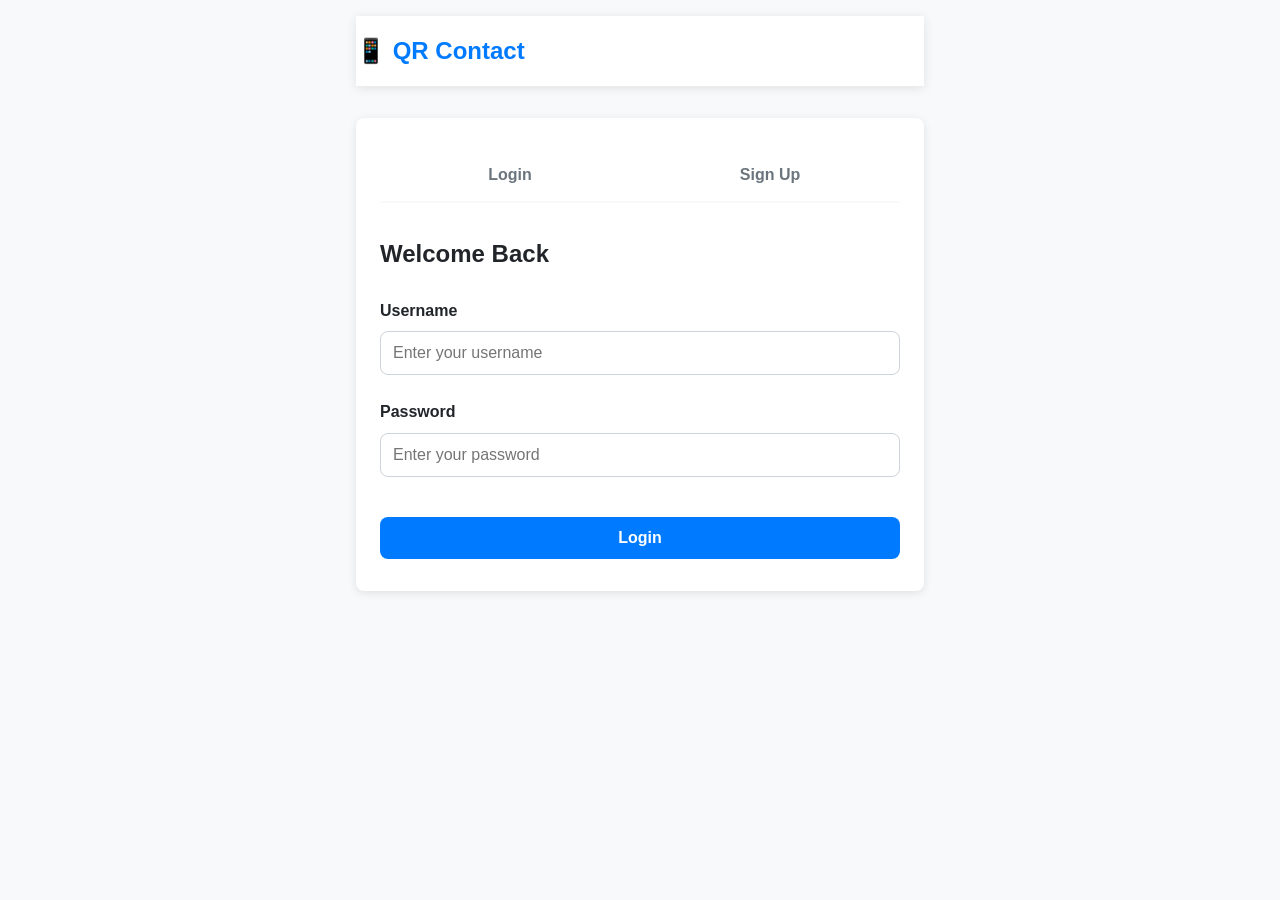
<file: frontend/index.html>
<!DOCTYPE html>
<html lang="en">
<head>
    <meta charset="UTF-8">
    <meta name="viewport" content="width=device-width, initial-scale=1.0">
    <title>QR Contact App</title>
    <link rel="stylesheet" href="style.css">
</head>
<body>
    <div class="container">
        <!-- Navbar -->
        <nav class="navbar">
            <div class="navbar-brand">
                <h1>📱 QR Contact</h1>
            </div>
            <div class="navbar-links">
                <button id="navLogout" class="btn-logout" style="display: none;">Logout</button>
            </div>
        </nav>

        <!-- Auth Section -->
        <div id="authSection" class="auth-section">
            <!-- Tabs -->
            <div class="auth-tabs">
                <button class="tab-button active" onclick="switchTab('login')">Login</button>
                <button class="tab-button" onclick="switchTab('signup')">Sign Up</button>
            </div>

            <!-- Login Form -->
            <div id="loginTab" class="tab-content active">
                <h2>Welcome Back</h2>
                <form id="loginForm" onsubmit="handleLogin(event)">
                    <div class="form-group">
                        <label for="loginUsername">Username</label>
                        <input type="text" id="loginUsername" placeholder="Enter your username" required>
                    </div>
                    <div class="form-group">
                        <label for="loginPassword">Password</label>
                        <input type="password" id="loginPassword" placeholder="Enter your password" required>
                    </div>
                    <button type="submit" class="btn-primary">Login</button>
                    <div id="loginError" class="error-message"></div>
                </form>
            </div>

            <!-- Signup Form -->
            <div id="signupTab" class="tab-content">
                <h2>Create Your Profile</h2>
                <form id="signupForm" onsubmit="handleSignup(event)">
                    <div class="form-group">
                        <label for="signupUsername">Username</label>
                        <input type="text" id="signupUsername" placeholder="Choose a username" required minlength="3">
                        <small>3-50 characters, alphanumeric and underscore only</small>
                    </div>
                    <div class="form-group">
                        <label for="signupPassword">Password</label>
                        <input type="password" id="signupPassword" placeholder="At least 8 characters" required minlength="8">
                    </div>
                    <div class="form-group">
                        <label for="signupPhone">Phone Number</label>
                        <input type="tel" id="signupPhone" placeholder="Your phone number" required>
                    </div>
                    <div class="form-group">
                        <label for="signupWhatsapp">WhatsApp Number</label>
                        <input type="tel" id="signupWhatsapp" placeholder="Your WhatsApp number" required>
                    </div>
                    <div class="form-group">
                        <label for="signupInstructions">Instructions (Optional)</label>
                        <textarea id="signupInstructions" placeholder="e.g., Available 9AM-5PM" maxlength="500" rows="3"></textarea>
                    </div>
                    <button type="submit" class="btn-primary">Sign Up</button>
                    <div id="signupError" class="error-message"></div>
                </form>
            </div>
        </div>

        <!-- Dashboard Section -->
        <div id="dashboardSection" class="dashboard-section" style="display: none;">
            <h2>Welcome, <span id="dashboardUsername"></span>!</h2>

            <!-- Profile Section -->
            <div class="profile-card">
                <h3>Your Profile</h3>
                <div class="profile-info">
                    <p><strong>Username:</strong> <span id="profileUsername"></span></p>
                    <p><strong>Phone:</strong> <span id="profilePhone"></span></p>
                    <p><strong>WhatsApp:</strong> <span id="profileWhatsapp"></span></p>
                    <p><strong>Instructions:</strong> <span id="profileInstructions"></span></p>
                    <p><strong>Profile URL:</strong> <input type="text" id="profileUrl" readonly class="copy-input"></p>
                </div>
                <button class="btn-secondary" onclick="copyProfileLink()">📋 Copy Link</button>
            </div>

            <!-- QR Code Section -->
            <div class="qr-section">
                <h3>Your QR Code</h3>
                <div id="qrContainer" class="qr-container"></div>
                <button class="btn-primary" onclick="generateQRCode()">🔄 Generate QR Code</button>
                <button class="btn-secondary" onclick="downloadQRCode()" style="display: none;" id="downloadQRBtn">📥 Download QR Code</button>
            </div>

            <!-- Edit Profile Section -->
            <div class="edit-profile-card">
                <h3>Update Profile</h3>
                <form id="updateForm" onsubmit="handleUpdate(event)">
                    <div class="form-group">
                        <label for="updatePhone">Phone Number</label>
                        <input type="tel" id="updatePhone" placeholder="Update your phone number">
                    </div>
                    <div class="form-group">
                        <label for="updateWhatsapp">WhatsApp Number</label>
                        <input type="tel" id="updateWhatsapp" placeholder="Update your WhatsApp number">
                    </div>
                    <div class="form-group">
                        <label for="updateInstructions">Instructions</label>
                        <textarea id="updateInstructions" placeholder="Update your instructions" maxlength="500" rows="3"></textarea>
                    </div>
                    <button type="submit" class="btn-primary">Save Changes</button>
                    <div id="updateError" class="error-message"></div>
                </form>
            </div>

            <!-- Analytics Section (Bonus) -->
            <div class="analytics-card">
                <h3>Profile Analytics</h3>
                <div id="analyticsContainer">
                    <p>Loading analytics...</p>
                </div>
            </div>
        </div>
    </div>

    <script src="script.js"></script>
</body>
</html>
</file>
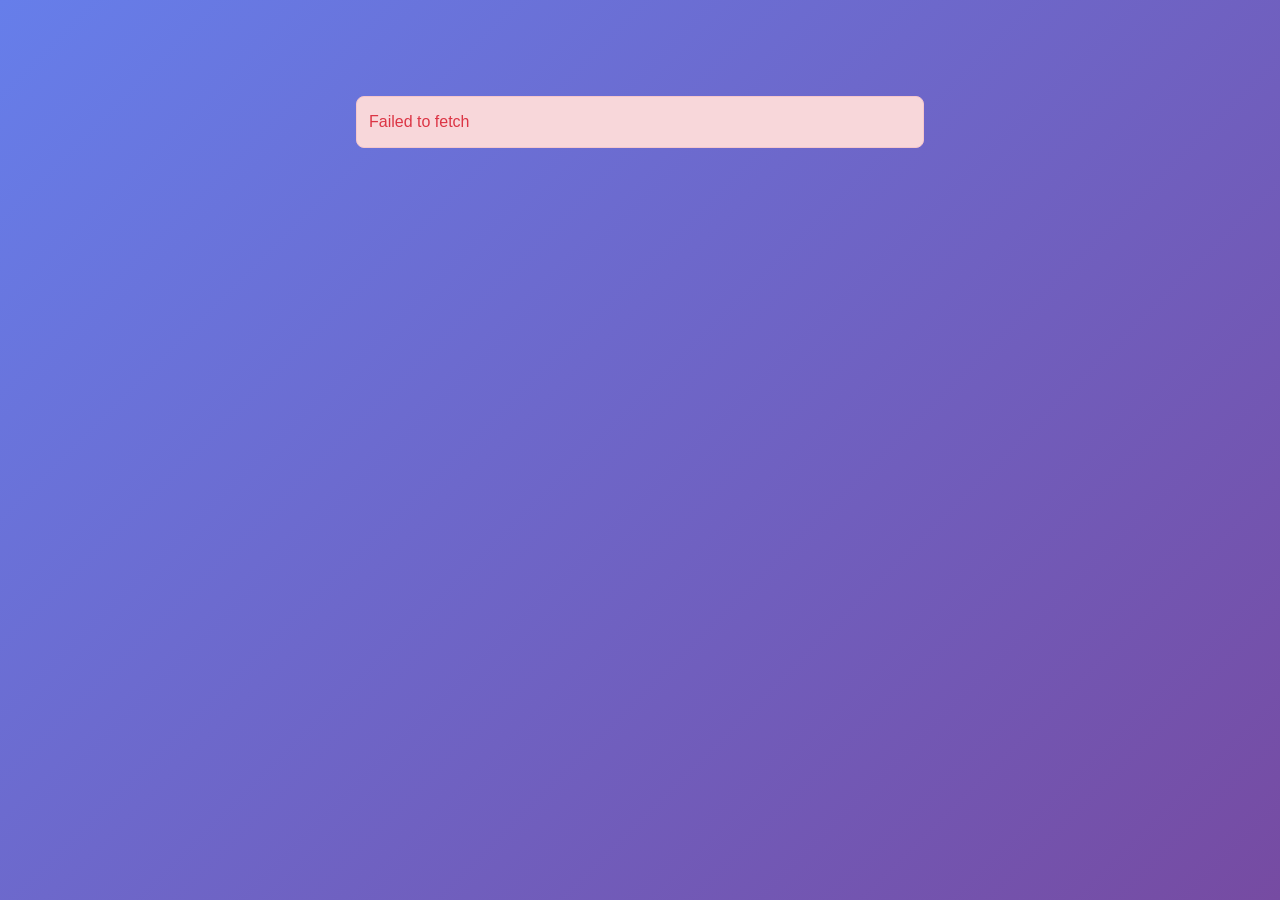
<file: frontend/profile.html>
<!DOCTYPE html>
<html lang="en">
<head>
    <meta charset="UTF-8">
    <meta name="viewport" content="width=device-width, initial-scale=1.0">
    <title>Contact Profile</title>
    <link rel="stylesheet" href="style.css">
</head>
<body class="profile-page">
    <div class="container">
        <div id="profileContent" class="profile-content">
            <!-- Loading state -->
            <div class="loading">Loading profile...</div>
        </div>
        
        <div id="profileError" class="error-message" style="display: none;"></div>
    </div>

    <script src="profile-script.js"></script>
</body>
</html>
</file>
<file: frontend/style.css>
/* ============================================================================
   GLOBAL STYLES
   ============================================================================ */

* {
    margin: 0;
    padding: 0;
    box-sizing: border-box;
}

:root {
    --primary-color: #007bff;
    --primary-dark: #0056b3;
    --secondary-color: #6c757d;
    --success-color: #28a745;
    --danger-color: #dc3545;
    --light-bg: #f8f9fa;
    --white: #ffffff;
    --text-dark: #212529;
    --text-light: #6c757d;
    --border-radius: 8px;
    --box-shadow: 0 2px 10px rgba(0, 0, 0, 0.1);
    --transition: all 0.3s ease;
}

body {
    font-family: -apple-system, BlinkMacSystemFont, 'Segoe UI', Roboto, Oxygen, Ubuntu, Cantarell, sans-serif;
    background-color: var(--light-bg);
    color: var(--text-dark);
    line-height: 1.6;
}

/* ============================================================================
   NAVBAR
   ============================================================================ */

.navbar {
    background-color: var(--white);
    padding: 1rem 0;
    box-shadow: var(--box-shadow);
    position: sticky;
    top: 0;
    z-index: 100;
}

.navbar .container {
    display: flex;
    justify-content: space-between;
    align-items: center;
    padding: 0 1rem;
}

.navbar-brand h1 {
    font-size: 1.5rem;
    color: var(--primary-color);
    font-weight: 700;
}

.navbar-links {
    display: flex;
    gap: 1rem;
}

.btn-logout {
    background-color: var(--danger-color);
    color: var(--white);
    border: none;
    padding: 0.5rem 1rem;
    border-radius: var(--border-radius);
    cursor: pointer;
    font-size: 0.9rem;
    transition: var(--transition);
}

.btn-logout:hover {
    background-color: #c82333;
}

/* ============================================================================
   CONTAINER & LAYOUT
   ============================================================================ */

.container {
    max-width: 600px;
    margin: 0 auto;
    padding: 1rem;
}

/* ============================================================================
   AUTH SECTION (LOGIN & SIGNUP)
   ============================================================================ */

.auth-section {
    background-color: var(--white);
    border-radius: var(--border-radius);
    box-shadow: var(--box-shadow);
    padding: 2rem 1.5rem;
    margin: 2rem 0;
}

.auth-tabs {
    display: flex;
    gap: 0;
    margin-bottom: 2rem;
    border-bottom: 2px solid var(--light-bg);
}

.tab-button {
    flex: 1;
    padding: 1rem;
    background: none;
    border: none;
    color: var(--text-light);
    font-size: 1rem;
    font-weight: 600;
    cursor: pointer;
    transition: var(--transition);
    border-bottom: 3px solid transparent;
    margin-bottom: -2px;
}

.tab-button.active {
    color: var(--primary-color);
    border-bottom-color: var(--primary-color);
}

.tab-button:hover {
    color: var(--primary-color);
}

.tab-content {
    display: none;
}

.tab-content.active {
    display: block;
}

.tab-content h2 {
    margin-bottom: 1.5rem;
    font-size: 1.5rem;
}

/* ============================================================================
   FORMS
   ============================================================================ */

.form-group {
    margin-bottom: 1.5rem;
}

.form-group label {
    display: block;
    margin-bottom: 0.5rem;
    font-weight: 600;
    color: var(--text-dark);
}

.form-group input,
.form-group textarea,
.form-group select {
    width: 100%;
    padding: 0.75rem;
    border: 1px solid #ced4da;
    border-radius: var(--border-radius);
    font-size: 1rem;
    font-family: inherit;
    transition: var(--transition);
}

.form-group input:focus,
.form-group textarea:focus {
    outline: none;
    border-color: var(--primary-color);
    box-shadow: 0 0 0 3px rgba(0, 123, 255, 0.25);
}

.form-group small {
    display: block;
    margin-top: 0.25rem;
    color: var(--text-light);
    font-size: 0.85rem;
}

.copy-input {
    background-color: var(--light-bg);
}

/* ============================================================================
   BUTTONS
   ============================================================================ */

.btn-primary,
.btn-secondary {
    width: 100%;
    padding: 0.75rem;
    border: none;
    border-radius: var(--border-radius);
    font-size: 1rem;
    font-weight: 600;
    cursor: pointer;
    transition: var(--transition);
    margin-top: 1rem;
}

.btn-primary {
    background-color: var(--primary-color);
    color: var(--white);
}

.btn-primary:hover {
    background-color: var(--primary-dark);
}

.btn-primary:disabled {
    background-color: var(--secondary-color);
    cursor: not-allowed;
}

.btn-secondary {
    background-color: var(--light-bg);
    color: var(--text-dark);
    border: 1px solid #ced4da;
    margin-top: 0.5rem;
}

.btn-secondary:hover {
    background-color: #e9ecef;
}

/* ============================================================================
   MESSAGES
   ============================================================================ */

.error-message {
    color: var(--danger-color);
    background-color: #f8d7da;
    border: 1px solid #f5c6cb;
    padding: 0.75rem;
    border-radius: var(--border-radius);
    margin-top: 1rem;
    display: none;
}

.error-message.show {
    display: block;
}

.success-message {
    color: #155724;
    background-color: #d4edda;
    border: 1px solid #c3e6cb;
    padding: 0.75rem;
    border-radius: var(--border-radius);
    margin-top: 1rem;
    display: block;
}

/* ============================================================================
   DASHBOARD SECTION
   ============================================================================ */

.dashboard-section {
    padding: 2rem 0;
}

.dashboard-section h2 {
    margin-bottom: 2rem;
    font-size: 2rem;
    color: var(--primary-color);
}

/* ============================================================================
   CARDS
   ============================================================================ */

.profile-card,
.qr-section,
.edit-profile-card,
.analytics-card {
    background-color: var(--white);
    border-radius: var(--border-radius);
    box-shadow: var(--box-shadow);
    padding: 1.5rem;
    margin-bottom: 2rem;
}

.profile-card h3,
.qr-section h3,
.edit-profile-card h3,
.analytics-card h3 {
    margin-bottom: 1.5rem;
    color: var(--text-dark);
    font-size: 1.25rem;
}

.profile-info {
    background-color: var(--light-bg);
    padding: 1rem;
    border-radius: var(--border-radius);
    margin-bottom: 1.5rem;
}

.profile-info p {
    margin-bottom: 0.75rem;
    word-break: break-all;
}

.profile-info strong {
    color: var(--primary-color);
}

.profile-info input {
    width: 100%;
    padding: 0.5rem;
    margin-top: 0.5rem;
}

/* ============================================================================
   QR CODE CONTAINER
   ============================================================================ */

.qr-container {
    text-align: center;
    padding: 2rem 0;
    background-color: var(--light-bg);
    border-radius: var(--border-radius);
    min-height: 200px;
    display: flex;
    align-items: center;
    justify-content: center;
    margin-bottom: 1rem;
}

.qr-container img {
    max-width: 100%;
    height: auto;
}

.qr-container .loading {
    color: var(--text-light);
}

/* ============================================================================
   ANALYTICS CARD
   ============================================================================ */

.analytics-card {
    background: linear-gradient(135deg, #667eea 0%, #764ba2 100%);
    color: var(--white);
}

.analytics-card h3 {
    color: var(--white);
}

.analytics-card p {
    font-size: 1.1rem;
    margin-bottom: 0.5rem;
}

/* ============================================================================
   PUBLIC PROFILE PAGE
   ============================================================================ */

.profile-page {
    background: linear-gradient(135deg, #667eea 0%, #764ba2 100%);
    min-height: 100vh;
}

.profile-content {
    padding: 2rem 0;
}

.profile-display {
    background-color: var(--white);
    border-radius: var(--border-radius);
    padding: 2rem;
    text-align: center;
}

.profile-display h1 {
    font-size: 2rem;
    margin-bottom: 1rem;
    color: var(--primary-color);
}

.instructions-box {
    background-color: var(--light-bg);
    padding: 1.5rem;
    border-radius: var(--border-radius);
    margin-bottom: 2rem;
    min-height: 80px;
    display: flex;
    align-items: center;
    justify-content: center;
}

.instructions-text {
    font-size: 1.1rem;
    line-height: 1.8;
    color: var(--text-dark);
}

.action-buttons {
    display: grid;
    grid-template-columns: 1fr 1fr;
    gap: 1rem;
    margin: 2rem 0;
}

.btn-call,
.btn-whatsapp {
    padding: 1rem;
    font-size: 1.1rem;
    font-weight: 700;
    border: none;
    border-radius: var(--border-radius);
    cursor: pointer;
    transition: var(--transition);
    color: var(--white);
}

.btn-call {
    background-color: #4CAF50;
}

.btn-call:hover {
    background-color: #45a049;
    transform: scale(1.05);
}

.btn-whatsapp {
    background-color: #25D366;
}

.btn-whatsapp:hover {
    background-color: #20ba58;
    transform: scale(1.05);
}

.last-updated {
    color: var(--text-light);
    font-size: 0.85rem;
    margin-top: 1.5rem;
}

.loading {
    text-align: center;
    padding: 2rem;
    color: var(--text-light);
    font-size: 1.1rem;
}

/* ============================================================================
   RESPONSIVE DESIGN
   ============================================================================ */

@media (max-width: 768px) {
    .container {
        max-width: 100%;
        padding: 0.5rem;
    }

    .navbar-brand h1 {
        font-size: 1.25rem;
    }

    .auth-section {
        padding: 1.5rem 1rem;
    }

    .dashboard-section h2 {
        font-size: 1.5rem;
    }

    .profile-display h1 {
        font-size: 1.5rem;
    }

    .action-buttons {
        grid-template-columns: 1fr;
    }

    .btn-call,
    .btn-whatsapp {
        padding: 0.875rem;
        font-size: 1rem;
    }
}

@media (max-width: 480px) {
    .auth-tabs {
        margin-bottom: 1rem;
    }

    .tab-button {
        padding: 0.75rem 0.5rem;
        font-size: 0.9rem;
    }

    .profile-card,
    .qr-section,
    .edit-profile-card,
    .analytics-card {
        padding: 1rem;
        margin-bottom: 1.5rem;
    }

    .btn-primary,
    .btn-secondary {
        padding: 0.625rem;
        font-size: 0.9rem;
    }
}

/* ============================================================================
   DARK MODE (Bonus)
   ============================================================================ */

@media (prefers-color-scheme: dark) {
    :root {
        --light-bg: #2d2d2d;
        --white: #1e1e1e;
        --text-dark: #e0e0e0;
        --text-light: #b0b0b0;
    }

    body {
        background-color: #0d0d0d;
        color: var(--text-dark);
    }

    .navbar,
    .auth-section,
    .profile-card,
    .qr-section,
    .edit-profile-card,
    .analytics-card,
    .profile-display {
        background-color: var(--white);
    }

    .profile-info {
        background-color: var(--light-bg);
    }

    .form-group input,
    .form-group textarea {
        background-color: var(--light-bg);
        color: var(--text-dark);
        border-color: #444;
    }
}
</file>
